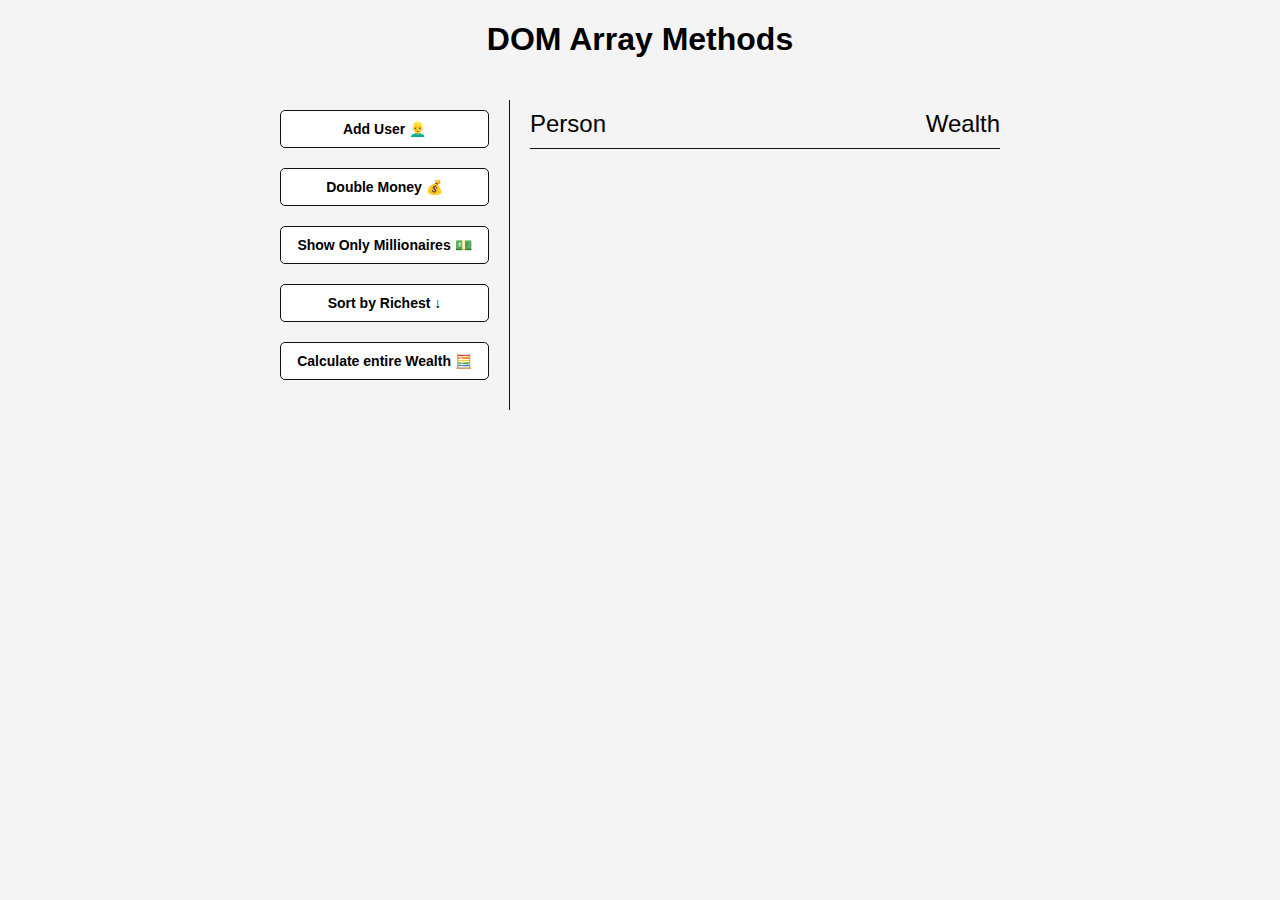
<file: arrayMethod/index.html>
<!DOCTYPE html>
<html lang="en">

<head>
  <meta charset="UTF-8">
  <meta name="viewport" content="width=device-width, initial-scale=1.0">
  <link rel="stylesheet" href="style.css">
  <title>DOM Array Methods</title>
</head>

<body>
  <h1>DOM Array Methods</h1>

  <div class="container">
    <aside>
      <button id="add-user">Add User 👱‍♂️</button>
      <button id="double">Double Money 💰</button>
      <button id="show-millionaires">Show Only Millionaires 💵</button>
      <button id="sort">Sort by Richest ↓</button>
      <button id="calculate-wealth">Calculate entire Wealth 🧮</button>
    </aside>

    <main id="main">
      <h2><strong>Person</strong> Wealth</h2>
    </main>
  </div>

  <script src="script.js"></script>
</body>

</html>
</file>
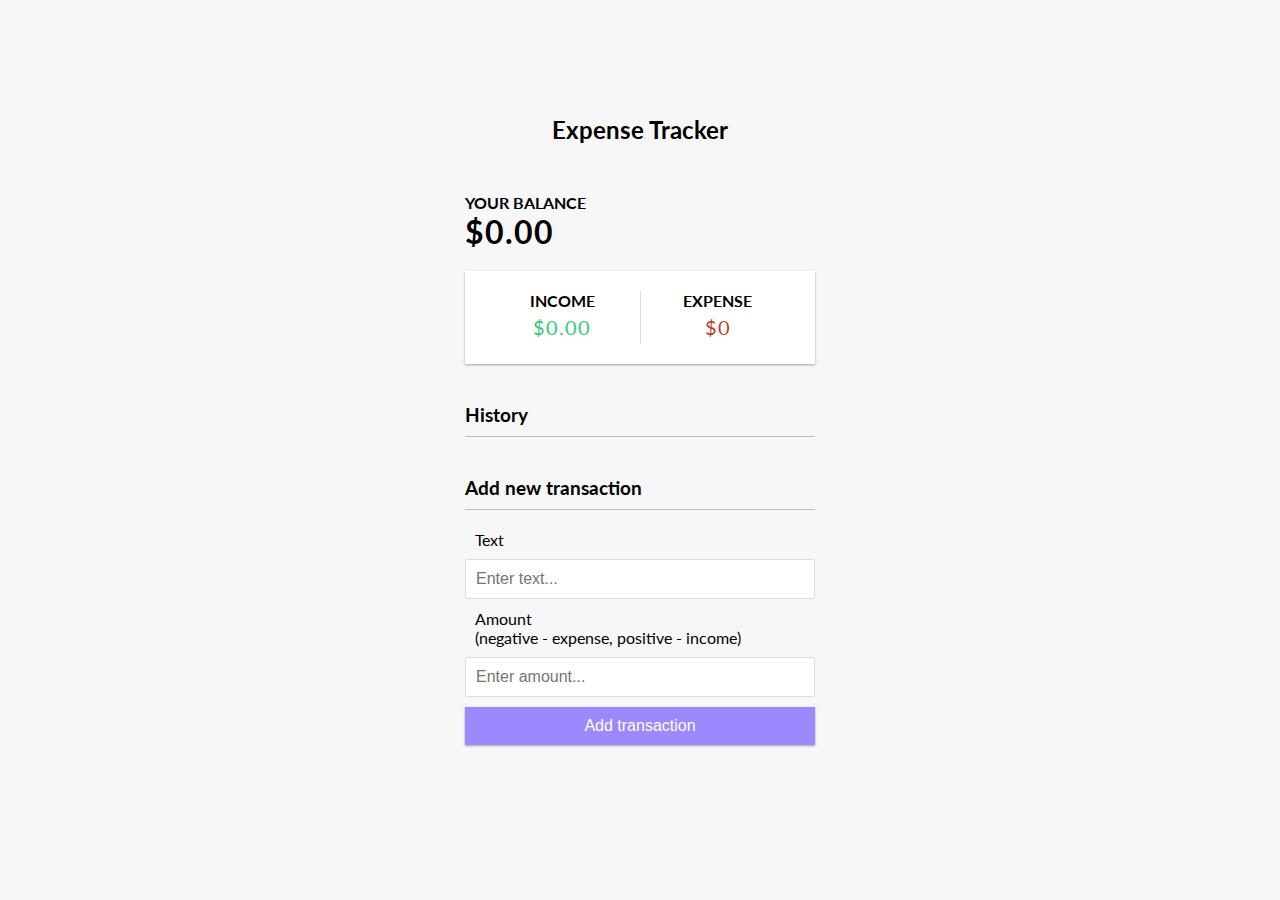
<file: expenseTracker/index.html>
<!DOCTYPE html>
<html lang="en">

<head>
  <meta charset="UTF-8">
  <meta name="viewport" content="width=device-width, initial-scale=1.0">
  <link rel="stylesheet" href="style.css">
  <title>Expense Tracker</title>
</head>

<body>

  <h2>Expense Tracker</h2>

  <div class="container">
    <h4>Your Balance</h4>
    <h1 id="balance">$0.00</h1>

    <div class="inc-exp-container">
      <div>
        <h4>Income</h4>
        <p id="money-plus" class="money plus">+$0.00</p>
      </div>
      <div>
        <h4>Expense</h4>
        <p id="money-minus" class="money minus">-$0.00</p>
      </div>
    </div>

    <h3>History</h3>
    <ul id="list" class="list">
      <!-- <li class="minus">Cash <span>-$400</span><button class="delete-btn">X</button></li> -->
    </ul>

    <h3>Add new transaction</h3>
    <form id="form">
      <div class="form-control">
        <label for="text">Text</label>
        <input type="text" id="text" placeholder="Enter text...">
      </div>
      <div class="form-control">
        <label for="amount">Amount <br> (negative - expense, positive - income) </label>
        <input type="number" id="amount" placeholder="Enter amount...">
      </div>
      <button class="btn">Add transaction</button>
    </form>

  </div>

  <script src="script.js"></script>
  
</body>
</html>
</file>
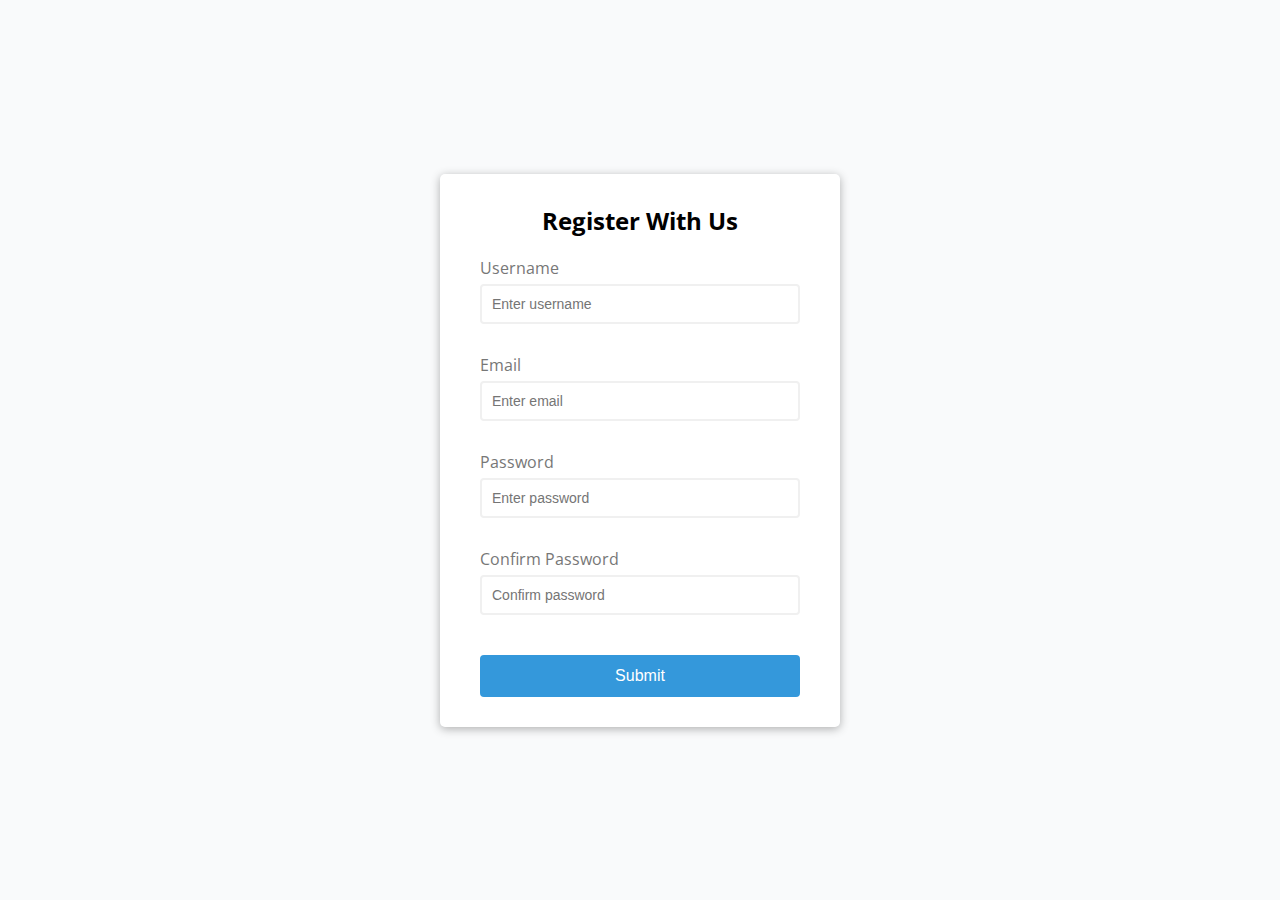
<file: formValidator/index.html>
<!DOCTYPE html>
<html lang="en">

<head>
  <meta charset="UTF-8">
  <meta name="viewport" content="width=device-width, initial-scale=1.0">
  <title>Form Validator</title>
  <link rel="stylesheet" href="style.css">
</head>

<body>

  <div class="container">
    <form id="form" class="form">
      <h2>Register With Us</h2>

      <div class="form-control">
        <label for="username">Username</label>
        <input type="text" id="username" placeholder="Enter username">
        <small>Error message</small>
      </div>

      <div class="form-control">
        <label for="email">Email</label>
        <input type="text" id="email" placeholder="Enter email">
        <small>Error message</small>
      </div>

      <div class="form-control">
        <label for="password">Password</label>
        <input type="password" id="password" placeholder="Enter password">
        <small>Error message</small>
      </div>

      <div class="form-control">
        <label for="password2">Confirm Password</label>
        <input type="password" id="password2" placeholder="Confirm password">
        <small>Error message</small>
      </div>

      <button>Submit</button>

    </form>
  </div>

  <script src="script.js"></script>
</body>

</html>
</file>
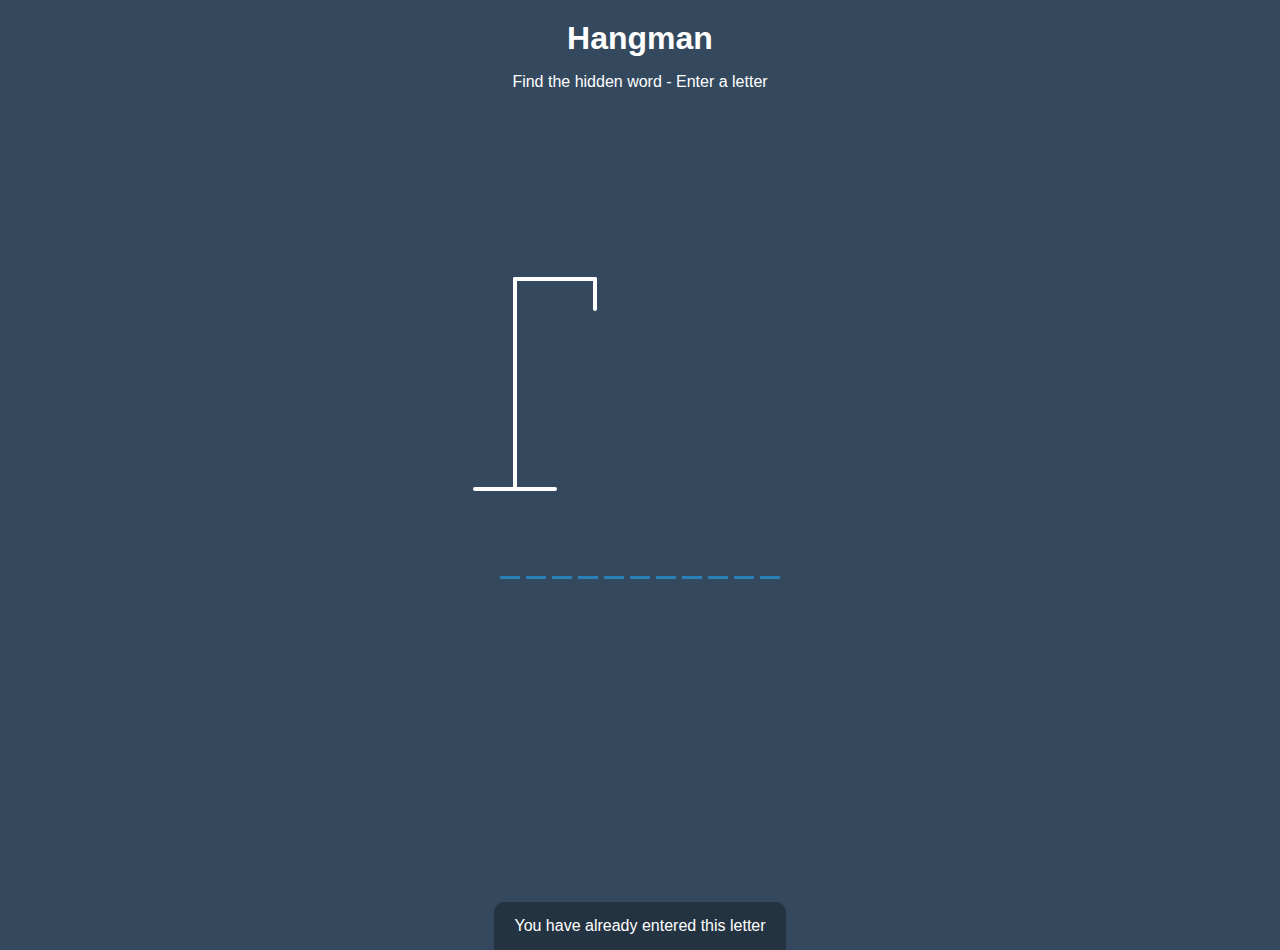
<file: hangman/index.html>
<!DOCTYPE html>
<html lang="en">

<head>
  <meta charset="UTF-8">
  <meta name="viewport" content="width=device-width, initial-scale=1.0">
  <link rel="stylesheet" href="style.css">
  <title>Hangman</title>
</head>

<body>
  <h1>Hangman</h1>
  <p>Find the hidden word - Enter a letter</p>

  <div class="game-container">
    <svg height="250" width="200" class="figure-container">
      <!-- Rod -->
      <line x1="60" y1="20" x2="140" y2="20" />
      <line x1="140" y1="20" x2="140" y2="50" />
      <line x1="60" y1="20" x2="60" y2="230" />
      <line x1="20" y1="230" x2="100" y2="230" />
      
      <!-- Head -->
      <circle cx="140" cy="70" r="20" class="figure-part"/>
      
      <!-- Body -->
      <line x1="140" y1="90" x2="140" y2="150"  class="figure-part"/>

      <!-- Arms -->
      <line x1="140" y1="120" x2="120" y2="100"  class="figure-part"/>
      <line x1="140" y1="120" x2="160" y2="100"  class="figure-part"/>
      
      <!-- Legs -->
      <line x1="140" y1="150" x2="120" y2="180"  class="figure-part"/>
      <line x1="140" y1="150" x2="160" y2="180"  class="figure-part"/>
    </svg>

    <div class="wrong-letters-container">
      <div id="wrong-letters"></div>
    </div>

    <div class="word" id="word"></div>
  </div>

  <!-- Container final message -->
  <div class="popup-container" id="popup-container">
    <div class="popup">
      <h2 id="final-message"></h2>
      <button id="play-button">Play Again</button>
    </div>
  </div>

  <!-- Notification -->
  <div class="notification-container" id="notification-container">
    <p>You have already entered this letter</p>
  </div>

  <script src="script.js"></script>
</body>

</html>
</file>
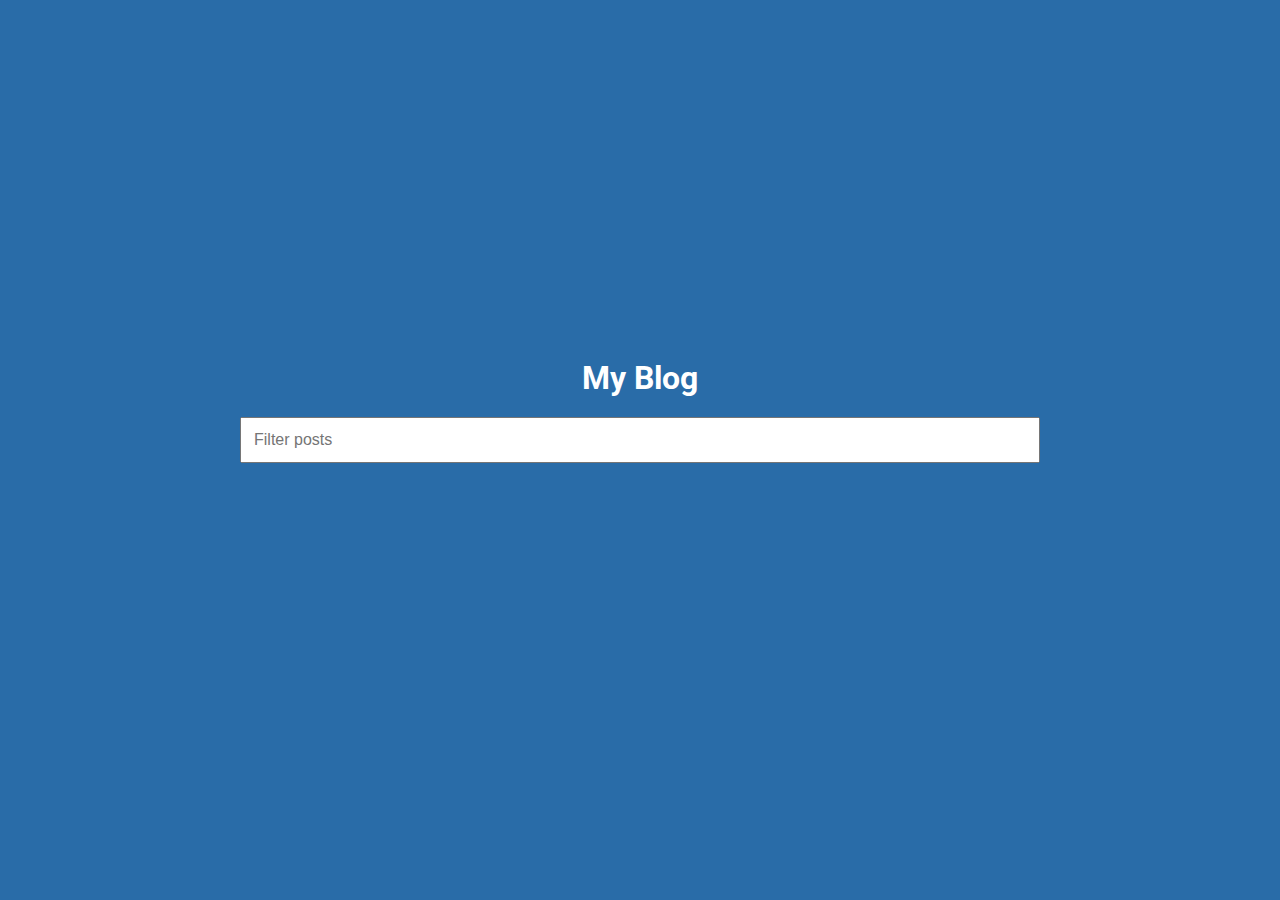
<file: infiniteScroll/index.html>
<!DOCTYPE html>
<html lang="en">
<head>
  <meta charset="UTF-8">
  <meta name="viewport" content="width=device-width, initial-scale=1.0">
  <link rel="stylesheet" href="style.css">
  <title>My Blog</title>
</head>

<body>

  <h1>My Blog</h1>

  <div class="filter-container">
    <input type="text" id="filter" class="filter" placeholder="Filter posts">
  </div>

  <div id="posts-container"></div>

  <div class="loader">
    <div class="circle"></div>
    <div class="circle"></div>
    <div class="circle"></div>
  </div>

  <script src="script.js"></script>
  
</body>
</html>
</file>
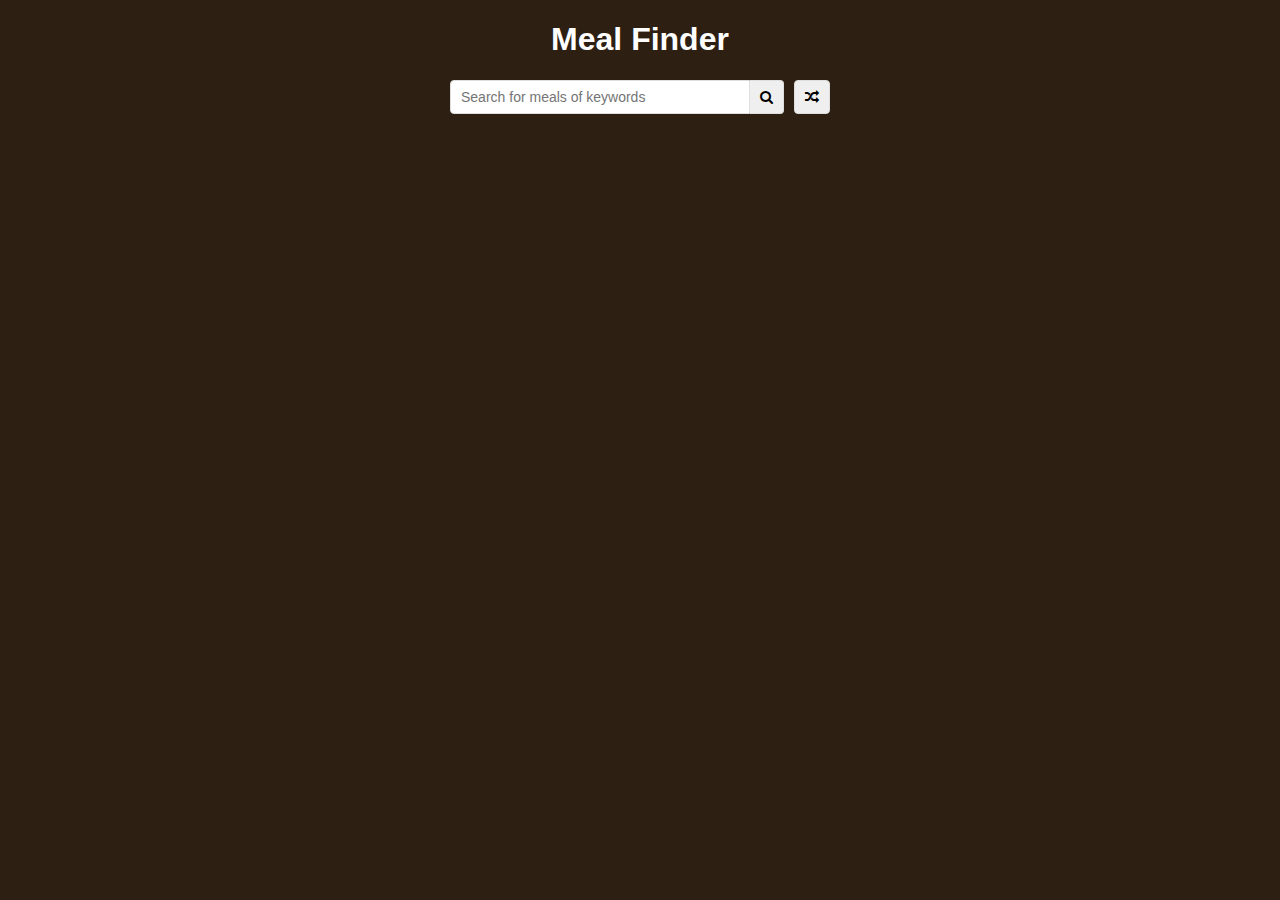
<file: mealFinder/index.html>
<!DOCTYPE html>
<html lang="en">

<head>
  <meta charset="UTF-8">
  <meta name="viewport" content="width=device-width, initial-scale=1.0">
  <link href="https://stackpath.bootstrapcdn.com/font-awesome/4.7.0/css/font-awesome.min.css" rel="stylesheet" integrity="sha384-wvfXpqpZZVQGK6TAh5PVlGOfQNHSoD2xbE+QkPxCAFlNEevoEH3Sl0sibVcOQVnN" crossorigin="anonymous">
  <link rel="stylesheet" href="style.css">
  <title>Meal Finder</title>
</head>

<body>
  <div class="container">
    <h1>Meal Finder</h1>

    <div class="flex">
      <form class="flex" id="submit">
        <input type="text" id="search" placeholder="Search for meals of keywords">
        <button class="search-btn" type="submit" id="submit">
          <i class="fa fa-search"></i>
        </button>
      </form>

      <button class="random-btn" id="random">
        <i class="fa fa-random"></i>
      </button>
    </div>

    <div id="result-heading"></div>
    <div id="meals" class="meals"></div>
    <div id="single-meal"></div>
  </div>

  <script src="script.js"></script>
</body>
</html>
</file>
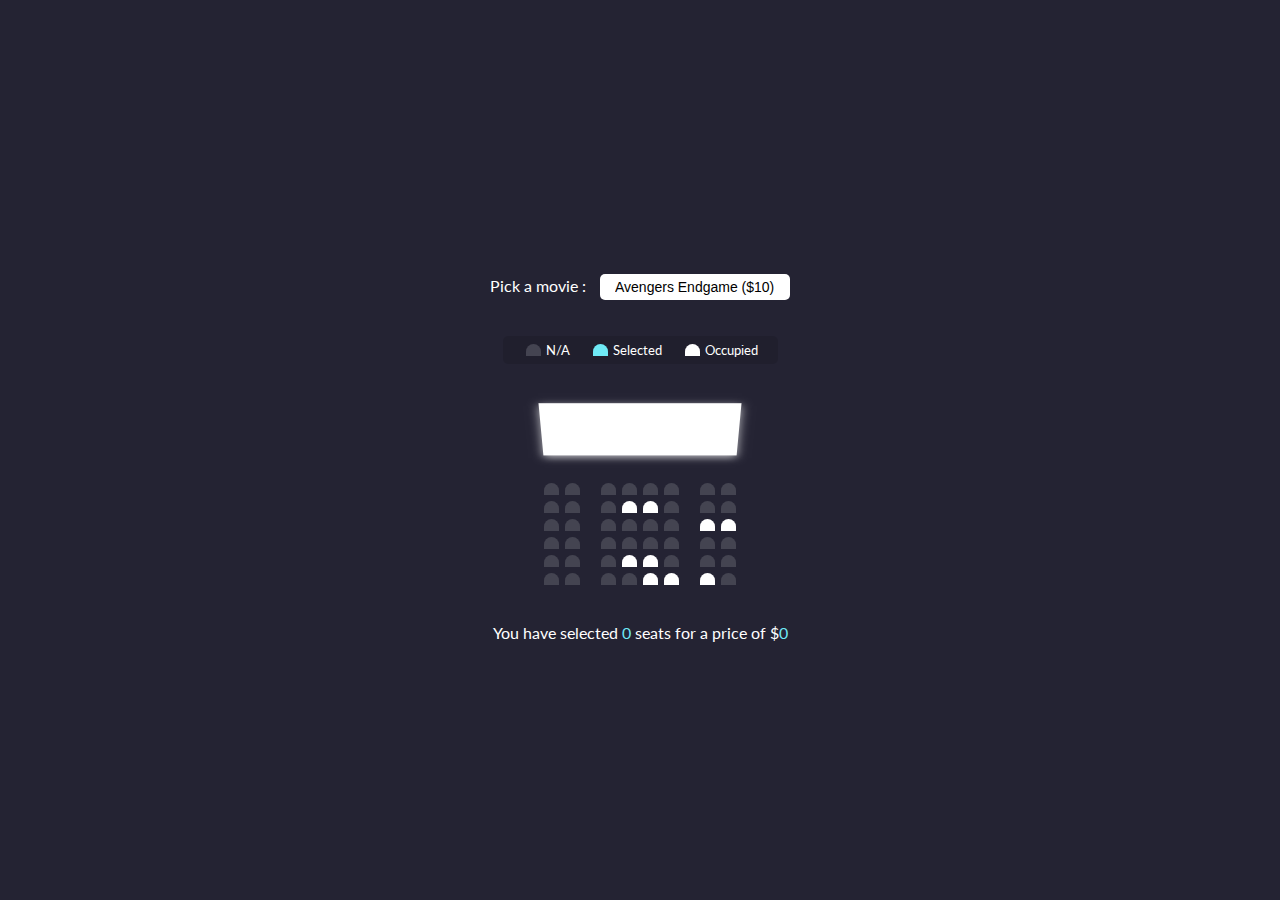
<file: movieSeat/index.html>
<!DOCTYPE html>
<html lang="en">

<head>
  <meta charset="UTF-8">
  <meta name="viewport" content="width=device-width, initial-scale=1.0">
  <link rel="stylesheet" href="style.css">
  <title>Movie Seat Booking</title>
</head>

<body>

  <div class="movie-container">
    <label>Pick a movie :</label>
    <select id="movie">
      <option value="10">Avengers Endgame ($10)</option>
      <option value="12">Joker ($12)</option>
      <option value="8">Toy Story 4 ($8)</option>
      <option value="9">Lion King ($9)</option>
    </select>
  </div>

  <ul class="showcase">
    <li><div class="seat"></div><small>N/A</small></li>
    <li><div class="seat selected"></div><small>Selected</small></li>
    <li><div class="seat occupied"></div><small>Occupied</small></li>
  </ul>

  <div class="container">
    <div class="screen"></div>

    <div class="row">
      <div class="seat"></div>
      <div class="seat"></div>
      <div class="seat"></div>
      <div class="seat"></div>
      <div class="seat"></div>
      <div class="seat"></div>
      <div class="seat"></div>
      <div class="seat"></div>
    </div>

    <div class="row">
      <div class="seat"></div>
      <div class="seat"></div>
      <div class="seat"></div>
      <div class="seat occupied"></div>
      <div class="seat occupied"></div>
      <div class="seat"></div>
      <div class="seat"></div>
      <div class="seat"></div>
    </div>

    <div class="row">
      <div class="seat"></div>
      <div class="seat"></div>
      <div class="seat"></div>
      <div class="seat"></div>
      <div class="seat"></div>
      <div class="seat"></div>
      <div class="seat occupied"></div>
      <div class="seat occupied"></div>
    </div>

    <div class="row">
      <div class="seat"></div>
      <div class="seat"></div>
      <div class="seat"></div>
      <div class="seat"></div>
      <div class="seat"></div>
      <div class="seat"></div>
      <div class="seat"></div>
      <div class="seat"></div>
    </div>

    <div class="row">
      <div class="seat"></div>
      <div class="seat"></div>
      <div class="seat"></div>
      <div class="seat occupied"></div>
      <div class="seat occupied"></div>
      <div class="seat"></div>
      <div class="seat"></div>
      <div class="seat"></div>
    </div>

    <div class="row">
      <div class="seat"></div>
      <div class="seat"></div>
      <div class="seat"></div>
      <div class="seat"></div>
      <div class="seat occupied"></div>
      <div class="seat occupied"></div>
      <div class="seat occupied"></div>
      <div class="seat"></div>
    </div>
  </div>

  <p class="text">You have selected <span id="count">0</span> seats for a price of $<span id="total">0</span></p>

  <script src="script.js"></script>
</body>
</html>
</file>
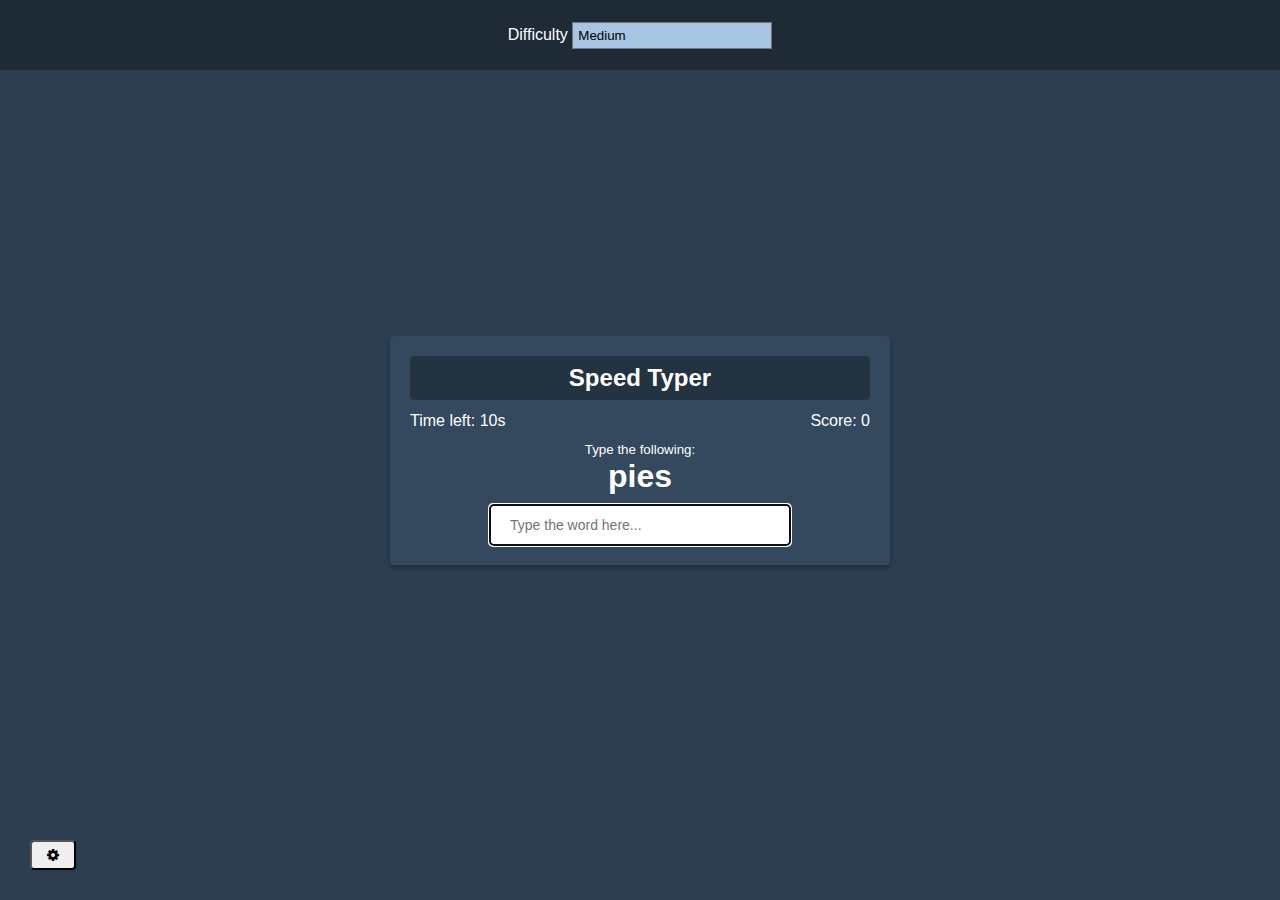
<file: typingGame/index.html>
<!DOCTYPE html>
<html lang="en">
<head>
  <meta charset="UTF-8">
  <meta name="viewport" content="width=device-width, initial-scale=1.0">
  <link rel="stylesheet" href="style.css">
  <link href="https://stackpath.bootstrapcdn.com/font-awesome/4.7.0/css/font-awesome.min.css" rel="stylesheet" integrity="sha384-wvfXpqpZZVQGK6TAh5PVlGOfQNHSoD2xbE+QkPxCAFlNEevoEH3Sl0sibVcOQVnN" crossorigin="anonymous">
  <title>Speed Typer</title>
</head>
<body>
  <button id="settings-btn" class="settings-btn">
    <i class="fa fa-cog"></i>
  </button>

  <div id="settings" class="settings">
    <form id="settings-form">
      <div>
        <label for="difficulty">Difficulty</label>
        <select id="difficulty">
          <option value="easy">Easy</option>
          <option value="medium">Medium</option>
          <option value="hard">Hard</option>
        </select>
      </div>
    </form>
  </div>

  <div class="container">
    <h2>Speed Typer</h2>
    <small>Type the following:</small>

    <h1 id="word"></h1>

    <input type="text" id="text" autocomplete="off" placeholder="Type the word here...">

    <p class="time-container">
      Time left: <span id="time">10s</span>
    </p>

    <p class="score-container">
      Score: <span id="score">0</span>
    </p>

    <div id="end-game-container" class="end-game-container"></div>
  </div>

  <script src="script.js"></script>
  
</body>
</html>
</file>
<file: arrayMethod/style.css>
* {
	box-sizing: border-box;
}

body {
	background-color: #f4f4f4;
	font-family: Arial, Helvetica, sans-serif;
	display: flex;
	flex-direction: column;
	align-items: center;
	min-height: 100vh;
	margin: 0;
}

.container {
	display: flex;
	padding: 20px;
	margin: 0 auto;
	max-width: 100%;
	width: 800px;
}

aside {
	padding: 10px 20px;
	width: 250px;
	border-right: 1px solid #111;
}

button {
	cursor: pointer;
	background-color: white;
	border: 1px solid #111;
	border-radius: 5px;
	display: block;
	width: 100%;
	padding: 10px;
	margin-bottom: 20px;
	font-weight: bold;
	font-size: 14px;
}

main {
	flex: 1;
	padding: 10px 20px;
}

h2 {
	border-bottom: 1px solid #111;
	padding-bottom: 10px;
	display: flex;
	justify-content: space-between;
	font-weight: 300;
	margin: 0 0 20px;
}

h3 {
	background-color: white;
	border-bottom: 1px solid #111;
	padding: 10px;
	display: flex;
	justify-content: space-between;
	font-weight: 300;
	margin: 20px 0 0;
}

.person {
	display: flex;
	justify-content: space-between;
	font-size: 20px;
	margin-bottom: 10px;
}
</file>
<file: expenseTracker/style.css>
@import url('https://fonts.googleapis.com/css2?family=Lato:wght@100&display=swap');

:root {
	--box-shadow: 0 1px 3px rgba(0, 0, 0, 0.12), 0 1px 2px rgba(0, 0, 0, 0.24);
}

* {
	box-sizing: border-box;
}

body {
	background-color: #f7f7f7;
	display: flex;
	flex-direction: column;
	align-items: center;
	justify-content: center;
	min-height: 100vh;
	margin: 0;
	font-family: "Lato", sans-serif;
}

.container {
	margin: 30px auto;
	width: 350px;
}

h1 {
	letter-spacing: 1px;
	margin: 0;
}

h3 {
	border-bottom: 1px solid #bbb;
	padding-bottom: 10px;
	margin: 40px 0 10px;
}

h4 {
	margin: 0;
	text-transform: uppercase;
}

.inc-exp-container {
	background-color: white;
	box-shadow: var(--box-shadow);
	padding: 20px;
	display: flex;
	justify-content: space-between;
	margin: 20px 0;
}

.inc-exp-container > div {
	flex: 1;
	text-align: center;
}

.inc-exp-container > div:first-of-type {
	border-right: 1px solid #dedede;
}

.money {
	font-size: 20px;
	letter-spacing: 1px;
	margin: 5px 0;
}

.money.plus {
	color: #2ecc71;
}

.money.minus {
	color: #c0392b;
}

label {
	display: inline-block;
	margin: 10px;
}

input[type="text"],
input[type="number"] {
	border: 1px solid #dedede;
	border-radius: 2px;
	display: block;
	font-size: 16px;
	padding: 10px;
	width: 100%;
}

.btn {
	cursor: pointer;
	background-color: #9c88ff;
	box-shadow: var(--box-shadow);
	color: white;
	border: 0;
	display: block;
	font-size: 16px;
	margin: 10px 0 30px;
	padding: 10px;
	width: 100%;
}

.btn:focus,
.delete-btn:focus {
	outline: 0;
}

.list {
	list-style-type: none;
	padding: 0;
	margin-bottom: 40px;
}

.list li {
	background-color: white;
	box-shadow: var(--box-shadow);
	color: #333;
	display: flex;
	justify-content: space-between;
	position: relative;
	padding: 10px;
	margin: 10px 0;
}

.list li.plus {
	border-right: 5px solid #2ecc71;
}

.list li.minus {
	border-right: 5px solid #c0392b;
}

.delete-btn {
	background-color: #e74c3c;
	border: 0;
	color: white;
	font-size: 20px;
	line-height: 20px;
	padding: 2px 5px;
	position: absolute;
	top: 50%;
	left: 0;
	transform: translate(-100%, -50%);
	opacity: 0;
	transition: opacity 0.5s ease;
}

.list li:hover .delete-btn {
	opacity: 1;
}
</file>
<file: formValidator/style.css>
@import url('https://fonts.googleapis.com/css2?family=Open+Sans:wght@300&display=swap');

:root {
	--success-color: #2ecc71;
	--error-color: #e74c3c;
}

* {
	box-sizing: border-box;
}

body {
	background-color: #f9fafb;
	font-family: "Open Sans", sans-serif;
	display: flex;
	align-items: center;
	justify-content: center;
	min-height: 100vh;
	margin: 0;
}

.container {
	background-color: white;
	border-radius: 5px;
	box-shadow: 0 2px 10px rgba(0, 0, 0, 0.3);
	width: 400px;
}

h2 {
	text-align: center;
	margin: 0 0 20px;
}

.form {
	padding: 30px 40px;
}

.form-control {
	margin-bottom: 10px;
	padding-bottom: 20px;
	position: relative;
}

.form-control label {
	color: #777;
	display: block;
	margin-bottom: 5px;
}

.form-control input {
	border: 2px solid #f0f0f0;
	border-radius: 4px;
	display: block;
	width: 100%;
	padding: 10px;
	font-size: 14px;
}

.form-control input:focus {
	outline: 0;
	border-color: #777;
}

.form-control.success input {
	border-color: var(--success-color);
}

.form-control.error input {
	border-color: var(--error-color);
}

.form-control small {
	color: var(--error-color);
	position: absolute;
	bottom: 0;
	left: 0;
	visibility: hidden;
}

.form-control.error small {
	visibility: visible;
}

.form button {
	cursor: pointer;
	background-color: #3498db;
	border: 2px solid #3498db;
	border-radius: 4px;
	color: white;
	display: block;
	font-size: 16px;
	padding: 10px;
	margin-top: 20px;
	width: 100%;
}
</file>
<file: hangman/style.css>
* {
	box-sizing: border-box;
}

body {
	background-color: #34495e;
	color: white;
	font-family: Arial, Helvetica, sans-serif;
	display: flex;
	flex-direction: column;
	align-items: center;
	height: 80vh;
	margin: 0;
	overflow: hidden;
}

h1 {
	margin: 20px 0 0;
}

.game-container {
	padding: 20px 40px;
	position: relative;
	margin: auto;
	height: 350px;
	width: 450px;
}

.figure-container {
	fill: transparent;
	stroke: white;
	stroke-width: 4px;
	stroke-linecap: round;
}

.wrong-letters-container {
	position: absolute;
	top: 20px;
	right: 20px;
	display: flex;
	flex-direction: column;
	text-align: right;
}

.wrong-letters-container p {
	margin: 0 0 5px;
}

.wrong-letters-container span {
	font-size: 24px;
}

.figure-part {
	display: none;
}

.word {
	display: flex;
	position: absolute;
	bottom: 10px;
	left: 50%;
	transform: translateX(-50%);
}

.letter {
	border-bottom: 3px solid #2980b9;
	display: inline-flex;
	font-size: 30px;
	align-items: center;
	justify-content: center;
	margin: 0 3px;
	height: 50px;
	width: 20px;
}

.popup-container {
	background-color: rgba(0, 0, 0, 0.3);
	position: fixed;
	top: 0;
	bottom: 0;
	left: 0;
	right: 0;
	display: none;
	align-items: center;
	justify-content: center;
}

.popup {
	background-color: #2980b9;
	border-radius: 5px;
	box-shadow: 0 15px 10px 3px rgba(0, 0, 0, 0.1);
	padding: 20px;
	text-align: center;
}

.popup button {
	cursor: pointer;
	background-color: white;
	color: #2980b9;
	border: 0;
	margin-top: 20px;
	padding: 12px 20px;
	font-size: 16px;
}

.popup button:active {
	transform: scale(0.98);
}

.popup button:focus {
	outline: 0;
}

.notification-container {
	background-color: rgba(0, 0, 0, 0.3);
	border-radius: 10px 10px 0 0;
	padding: 15px 20px;
	position: absolute;
	bottom: -50px;
	transition: transform 0.3s ease-in-out;
}

.notification-container p {
	margin: 0;
}

.notification-container.show {
	transform: translateY(-50px);
}
</file>
<file: infiniteScroll/style.css>
@import url('https://fonts.googleapis.com/css2?family=Roboto&display=swap');

* {
	box-sizing: border-box;
}

body {
	background-color: #296ca8;
	color: white;
	font-family: "Roboto", sans-serif;
	display: flex;
	flex-direction: column;
	align-items: center;
	justify-content: center;
	min-height: 100vh;
	margin: 0;
	padding-bottom: 100px;
}

h1 {
	margin-bottom: 0;
	text-align: center;
}

.filter-container {
	margin-top: 20px;
	width: 80vw;
	max-width: 800px;
}

.filter {
	width: 100%;
	padding: 12px;
	font-size: 16px;
}

.post {
	position: relative;
	background-color: #4992d3;
	box-shadow: 0 2px 4px rgba(0, 0, 0, 0.3);
	border-radius: 5px;
	padding: 20px;
	margin: 40px 0;
	display: flex;
	width: 80vw;
	max-width: 800px;
}

.post .post-title {
	margin: 0;
}

.post .post-body {
	margin: 15px 0;
	line-height: 1.3;
}

.post.post-info {
	margin-left: 20px;
}

.post .number {
	background-color: white;
	position: absolute;
	top: -15px;
	left: -15px;
	font-size: 15px;
	width: 40px;
	height: 40px;
	border-radius: 50%;
	color: #4992d3;
	display: flex;
	align-items: center;
	justify-content: center;
	padding: 7px 10px;
}

.loader {
	opacity: 0;
	display: flex;
	position: fixed;
	bottom: 50px;
	transition: opacity 0.5s ease-in;
}

.loader.show {
	opacity: 1;
}

.circle {
	background-color: white;
	width: 10px;
	height: 10px;
	border-radius: 50%;
	margin: 5px;
	animation: bounce 0.5s ease-in infinite;
}

.circle:nth-of-type(2) {
	animation-delay: 0.1s;
}

.circle:nth-of-type(3) {
	animation-delay: 0.2s;
}

@keyframes bounce {
	0%,
	100% {
		transform: translateY(0);
	}
	50% {
		transform: translateY(-10px);
	}
}
</file>
<file: mealFinder/style.css>
* {
	box-sizing: border-box;
}

body {
	background-color: #2d2013;
	color: white;
	font-family: Verdana, Geneva, Tahoma, sans-serif;
	margin: 0;
}

.container {
	margin: auto;
	max-width: 800px;
	display: flex;
	flex-direction: column;
	align-items: center;
	justify-content: center;
	text-align: center;
}

.flex {
	display: flex;
}

input,
button {
	border: 1px solid #dedede;
	border-top-left-radius: 4px;
	border-bottom-left-radius: 4px;
	font-size: 14px;
	padding: 8px 10px;
	margin: 0;
}

input[type="text"] {
	width: 300px;
}

.search-btn {
	cursor: pointer;
	border-left: 0;
	border-radius: 0;
	border-top-right-radius: 4px;
	border-bottom-right-radius: 4px;
}

.random-btn {
	cursor: pointer;
	margin-left: 10px;
	border-top-right-radius: 4px;
	border-bottom-right-radius: 4px;
}

.meals {
	display: grid;
	grid-template-columns: repeat(4, 1fr);
	grid-gap: 20px;
	margin-top: 20px;
}

.meal {
	cursor: pointer;
	position: relative;
	height: 180px;
	width: 180px;
	text-align: center;
}

.meal img {
	width: 100%;
	height: 100%;
	border: 4px solid white;
	border-radius: 5px;
}

.meal-info {
	position: absolute;
	top: 0;
	left: 0;
	height: 100%;
	width: 100%;
	background-color: rgba(0, 0, 0, 0.7);
	display: flex;
	align-items: center;
	justify-content: center;
	transition: opacity 0.5s ease-in;
	opacity: 0;
}

.meal:hover .meal-info {
	opacity: 1;
}

.single-meal {
	margin: 30px auto;
	width: 70%;
}

.single-meal img {
	width: 300px;
	margin: 15px;
	border: 4px solid white;
	border-radius: 5px;
}

.single-meal-info {
	margin: 20px;
	padding: 10px;
	border: 2px dashed #e09850;
	border-radius: 5px;
}

.single-meal p {
	margin: 0;
	letter-spacing: 0.5px;
	line-height: 1.5;
}

.single-meal ul {
	padding-left: 0;
	list-style-type: none;
}

.single-meal ul li {
	border: 1px solid #ededed;
	border-radius: 5px;
	background-color: white;
	display: inline-block;
	color: #2d2013;
	font-size: 12px;
	font-weight: bold;
	padding: 5px;
	margin: 0 5px 5px 0;
}

@media (max-width: 800px) {
	.meals {
		grid-template-columns: repeat(3, 1fr);
	}
}
@media (max-width: 700px) {
	.meals {
		grid-template-columns: repeat(2, 1fr);
	}

	.meal {
		height: 200px;
		width: 200px;
	}
}
@media (max-width: 500px) {
	.meals {
		grid-template-columns: repeat(1, 1fr);
	}
	input[type="text"] {
		width: 100%;
	}

	.meal {
		height: 300px;
		width: 300px;
	}
}
</file>
<file: movieSeat/style.css>
@import url('https://fonts.googleapis.com/css2?family=Lato:wght@100&display=swap');

* {
	box-sizing: border-box;
}

body {
	background-color: #242333;
	display: flex;
	flex-direction: column;
	color: white;
	align-items: center;
	justify-content: center;
	height: 100vh;
	font-family: "lato", sans-serif;
	margin: 0;
}
.movie-container {
	margin: 20px 0;
}

.movie-container select {
	background-color: white;
	border: 0;
	border-radius: 5px;
	font-size: 14px;
	margin-left: 10px;
	padding: 5px 15px 5px 15px;
	-moz-appearance: none;
	-webkit-appearance: none;
	appearance: none;
}

.container {
	perspective: 1000px;
	margin-bottom: 30px;
}

.seat {
	background-color: #444451;
	height: 12px;
	width: 15px;
	margin: 3px;
	border-top-left-radius: 10px;
	border-top-right-radius: 10px;
}

.seat.selected {
	background-color: #6feaf6;
}

.seat.occupied {
	background-color: white;
}

.seat:nth-of-type(2) {
	margin-right: 18px;
}

.seat:nth-last-of-type(2) {
	margin-left: 18px;
}

.seat:not(.occupied):hover {
	cursor: pointer;
	transform: scale(1.2);
}

.showcase .seat:not(.occupied):hover {
	cursor: default;
	transform: scale(1);
}

.showcase {
	background-color: rgba(0, 0, 0, 0.1);
	padding: 5px 10px;
	border-radius: 5px;
	/* color: #777; */
	list-style-type: none;
	display: flex;
	justify-content: space-between;
}

.showcase li {
	display: flex;
	align-items: center;
	justify-content: center;
	margin: 0 10px;
}

.showcase li small {
	margin-left: 2px;
}

.row {
	display: flex;
}

.screen {
	background-color: white;
	height: 70px;
	width: 100%;
	margin: 15px 0;
	transform: rotateX(-45deg);
	box-shadow: 0 3px 10px rgba(255, 255, 255, 0.7);
}

p.text {
	margin: 5px 0;
}

p.text span {
	color: #6feaf6;
}
</file>
<file: typingGame/style.css>
* {
	box-sizing: border-box;
}

body {
	background-color: #2c3e50;
	display: flex;
	/* flex-direction: column; */
	align-items: center;
	justify-content: center;
	min-height: 100vh;
	margin: 0;
	font-family: Verdana, Geneva, Tahoma, sans-serif;
}

button {
	cursor: pointer;
	font-size: 14px;
	border-radius: 4px;
	padding: 5px 15px;
}

select {
	width: 200px;
	padding: 5px;
	appearance: none;
	-webkit-appearance: none;
	-moz-appearance: none;
	border-radius: 0;
	background-color: #a7c5e3;
}

select:focus,
button:focus {
	outline: 0;
}

.settings-btn {
	position: absolute;
	bottom: 30px;
	left: 30px;
}

.settings {
	position: absolute;
	top: 0;
	left: 0;
	width: 100%;
	background-color: rgba(0, 0, 0, 0.3);
	color: white;
	height: 70px;
	display: flex;
	align-items: center;
	justify-content: center;
	transform: translateY(0);
	transition: transform 0.5s ease-in;
}

.settings.hide {
	transform: translateY(-100%);
}

.container {
	background-color: #34495e;
	padding: 20px;
	border-radius: 4px;
	box-shadow: 0 3px 5px rgba(0, 0, 0, 0.3);
	color: white;
	position: relative;
	text-align: center;
	width: 500px;
}

h2 {
	background-color: rgba(0, 0, 0, 0.3);
	padding: 8px;
	border-radius: 4px;
	margin: 0 0 40px;
}

h1 {
	margin: 0;
}

input {
	border: 0;
	border-radius: 4px;
	font-size: 14px;
	width: 300px;
	padding: 12px 20px;
	margin-top: 10px;
}

.score-container {
	position: absolute;
	top: 60px;
	right: 20px;
}

.time-container {
	position: absolute;
	top: 60px;
	left: 20px;
}

.end-game-container {
	background-color: inherit;
	display: none;
	flex-direction: column;
	align-items: center;
	justify-content: center;
	position: absolute;
	top: 0;
	left: 0;
	width: 100%;
	height: 100%;
	z-index: 1;
}
</file>
